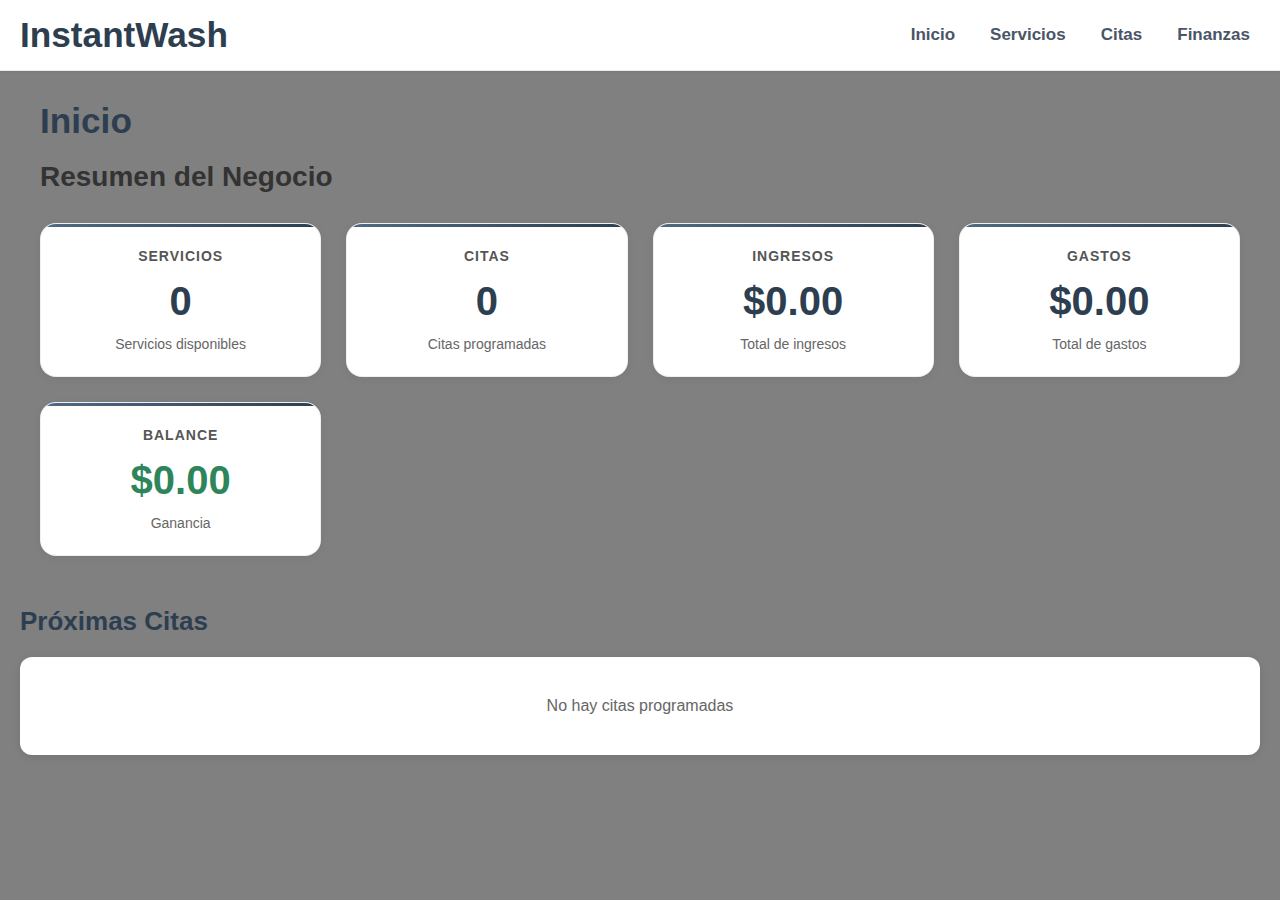
<file: index.html>
<!DOCTYPE html>
<html lang="es">
  <head>
    <meta charset="UTF-8" />
    <meta name="viewport" content="width=device-width, initial-scale=1.0" />
    <title>Negocio</title>
    <link rel="stylesheet" href="styles.css" />
    <script src="dahsboard.js" defer></script>
  </head>
  <body>
    <div class="topbar">
      <h1 id="titulo">InstantWash</h1>
      <a href="index.html">Inicio</a>
      <a href="services.html">Servicios</a>
      <a href="citas.html">Citas</a>
      <a href="finanzas.html">Finanzas</a>
    </div>
    <div class="container">
      <header class="pageHeader">
        <h1>Inicio</h1>
      </header>
      <main>
        <section id="resumen"></section>
        <section id="citasProximas"></section>
      </main>
    </div>
  </body>
</html>
</file>
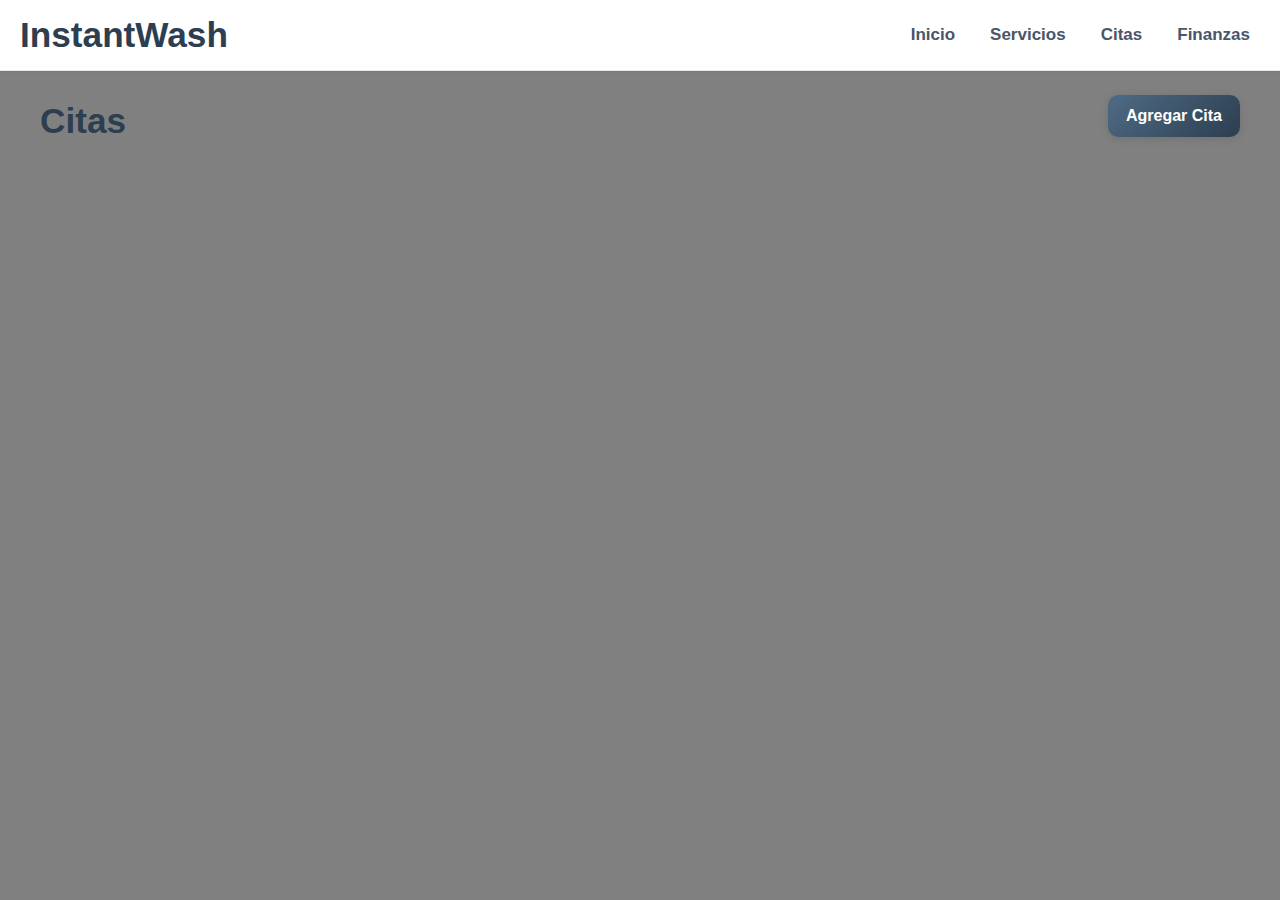
<file: citas.html>
<!DOCTYPE html>
<html lang="es">
  <head>
    <meta charset="UTF-8" />
    <meta name="viewport" content="width=device-width, initial-scale=1.0" />
    <title>Mi Página Web</title>
    <link rel="stylesheet" href="styles.css" />
    <script src="citas.js" defer></script>
  </head>
  <body>
    <div class="topbar">
      <h1 id="titulo">InstantWash</h1>
      <a href="index.html">Inicio</a>
      <a href="services.html">Servicios</a>
      <a href="citas.html">Citas</a>
      <a href="finanzas.html">Finanzas</a>
    </div>
    <div class="container">
      <header class="pageHeader">
        <h1>Citas</h1>
        <button id="nuevaCita" class="btn">Agregar Cita</button>
      </header>

      <div id="formularioCita" class="formulario-container">
        <div class="formulario">
          <h3>Nueva Cita</h3>
          <form id="formCita">
            <div class="campo">
              <label for="nombreCliente">Nombre del cliente:</label>
              <input type="text" id="nombreCliente" required />
            </div>
            <div class="campo">
              <label for="fechaCita">Fecha:</label>
              <input type="date" id="fechaCita" required />
            </div>
            <div class="campo">
              <label for="horaCita">Hora:</label>
              <input type="time" id="horaCita" required />
            </div>
            <div class="campo">
              <label for="servicioCita">Servicio:</label>
              <select id="servicioCita" required>
                <option value="">Seleccione un servicio</option>
              </select>
            </div>
            <div class="botones-formulario">
              <button type="submit" class="btn btn-guardar">Guardar</button>
              <button type="button" id="cancelarCita" class="btn btn-cancelar">
                Cancelar
              </button>
            </div>
          </form>
        </div>
      </div>

      <main>
        <section id="listaCitas"></section>
      </main>
    </div>
  </body>
</html>
</file>
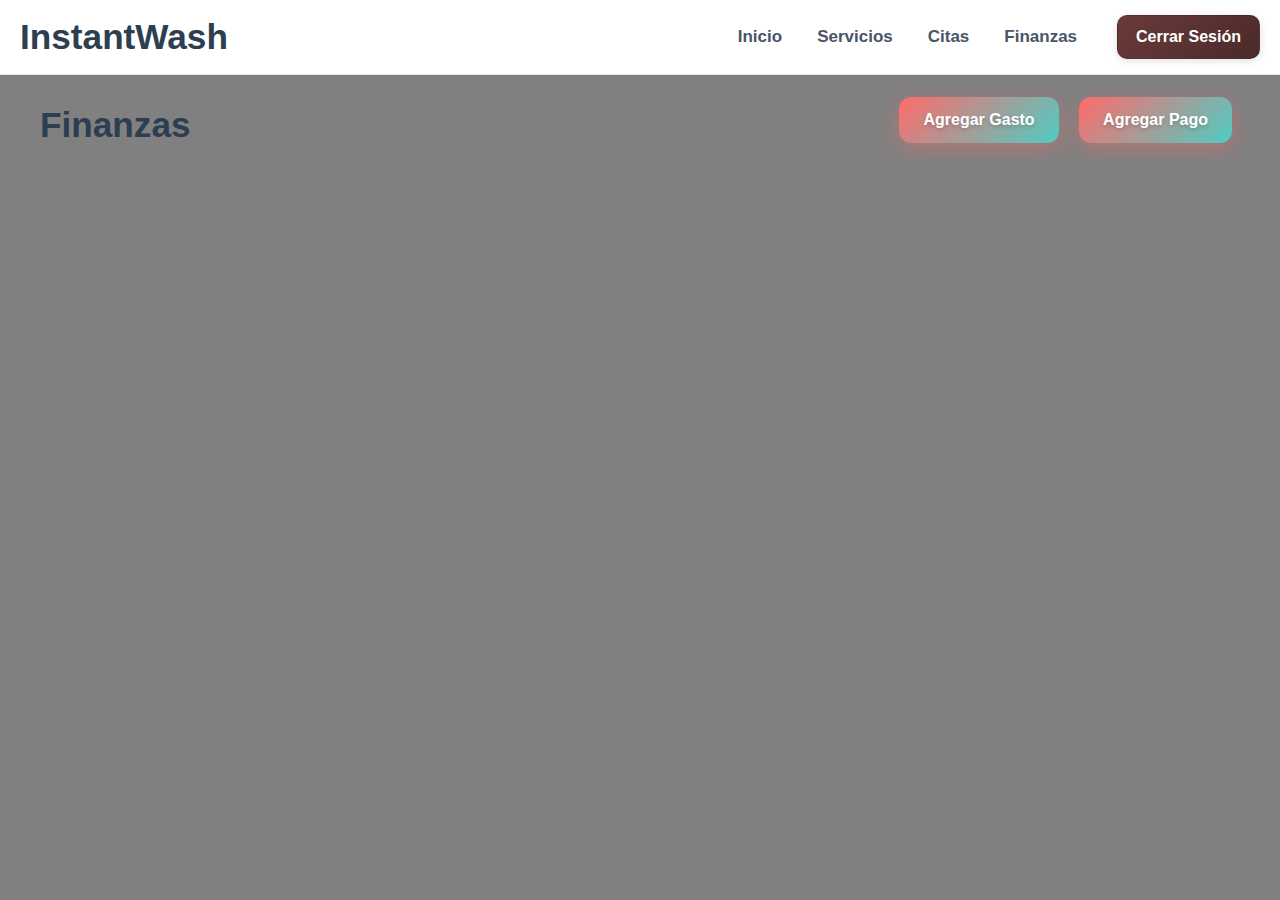
<file: finanzas.html>
<!DOCTYPE html>
<html lang="es">
  <head>
    <meta charset="UTF-8" />
    <meta name="viewport" content="width=device-width, initial-scale=1.0" />
    <title>Mi Página Web</title>
    <link rel="stylesheet" href="styles.css" />
    <script src="finanzas.js" defer></script>
  </head>
  <body>
    <div class="topbar">
      <h1 id="titulo">InstantWash</h1>
      <a href="index.html">Inicio</a>
      <a href="services.html">Servicios</a>
      <a href="citas.html">Citas</a>
      <a href="finanzas.html">Finanzas</a>
      <button onclick="cerrarSesion()" class="btn btn-logout">
        Cerrar Sesión
      </button>
    </div>
    <div class="container">
      <header class="pageHeader">
        <h1>Finanzas</h1>
        <div class="botoneraFinanzas">
          <button id="agregarGasto">Agregar Gasto</button>
          <button id="agregarPago">Agregar Pago</button>
        </div>
      </header>
      <main>
        <section id="listaMovimientos"></section>
      </main>
    </div>
    <div id="formularioMovimiento" class="formulario-container">
      <div class="formulario">
        <h3 id="tituloFormulario">Nuevo Movimiento</h3>
        <form id="formMovimiento">
          <div class="campo">
            <label for="tipoMovimiento">Tipo:</label>
            <select id="tipoMovimiento" disabled>
              <option value="pago">Pago</option>
              <option value="gasto">Gasto</option>
            </select>
          </div>
          <div class="campo">
            <label for="descripcionMovimiento">Descripción:</label>
            <input type="text" id="descripcionMovimiento" required />
          </div>
          <div class="campo">
            <label for="montoMovimiento">Monto:</label>
            <input
              type="number"
              id="montoMovimiento"
              required
              min="0"
              step="0.01"
            />
          </div>
          <div class="botones-formulario">
            <button type="submit" class="btn btn-guardar">Guardar</button>
            <button
              type="button"
              id="cancelarMovimiento"
              class="btn btn-cancelar"
            >
              Cancelar
            </button>
          </div>
        </form>
      </div>
    </div>
  </body>
</html>
</file>
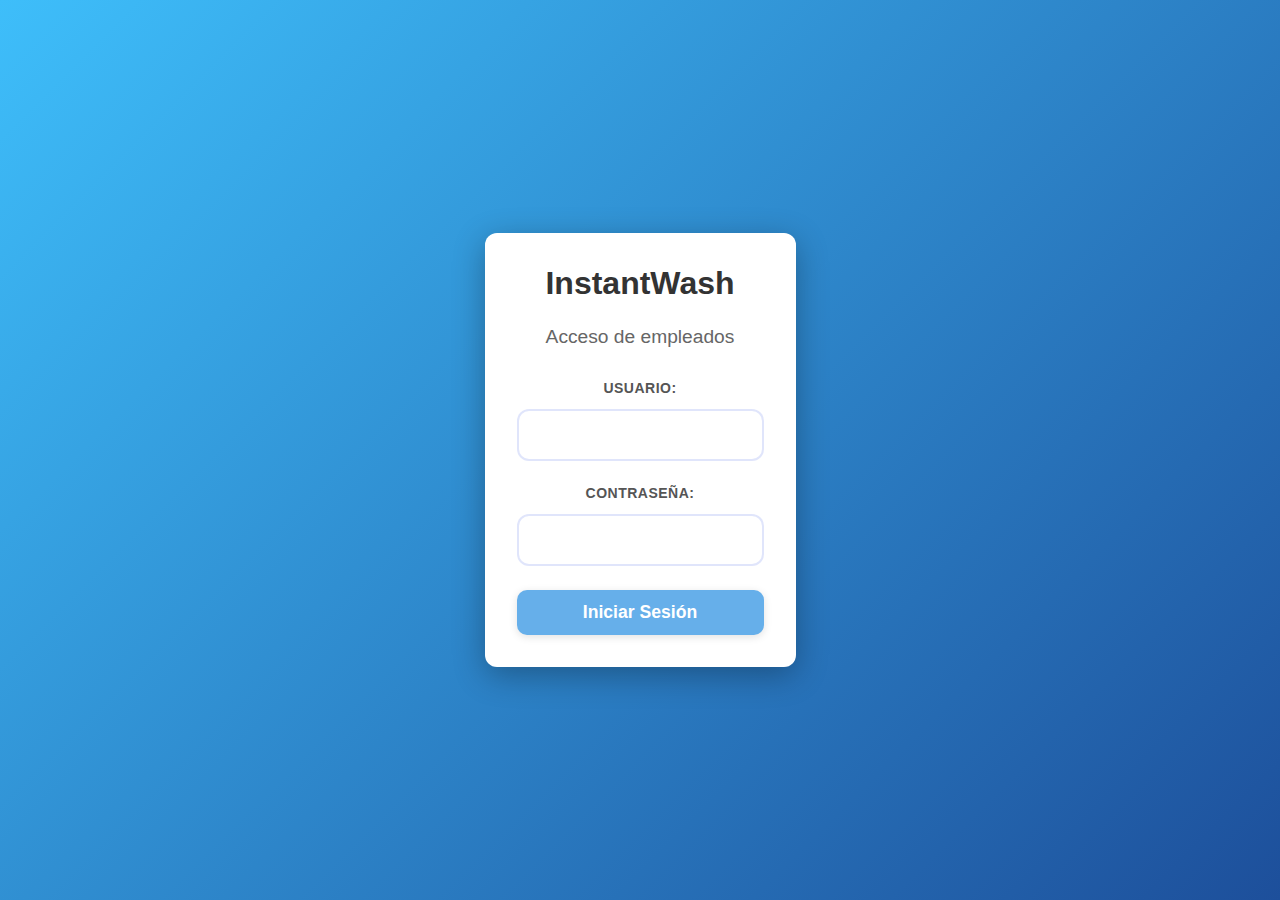
<file: login.html>
<!DOCTYPE html>
<html lang="es">
  <head>
    <meta charset="UTF-8" />
    <meta name="viewport" content="width=device-width, initial-scale=1" />
    <link rel="stylesheet" href="styles.css" />
    <title>Iniciar Sesión - InstantWash</title>
  </head>
  <body class="login-body">
    <div class="login-container">
      <div class="login-card">
        <h1>InstantWash</h1>
        <h2>Acceso de empleados</h2>
        <form id="loginForm">
          <div class="campo">
            <label for="usuario">Usuario:</label>
            <input type="text" id="usuario" name="usuario" required />
          </div>
          <div class="campo">
            <label for="password">Contraseña:</label>
            <input type="password" id="password" name="password" required />
          </div>
          <button type="submit" class="btn btn-login">Iniciar Sesión</button>
        </form>
        <div id="errorMensaje" class="error-hidden"></div>
      </div>
    </div>
    <script src="auth.js"></script>
  </body>
</html>
</file>
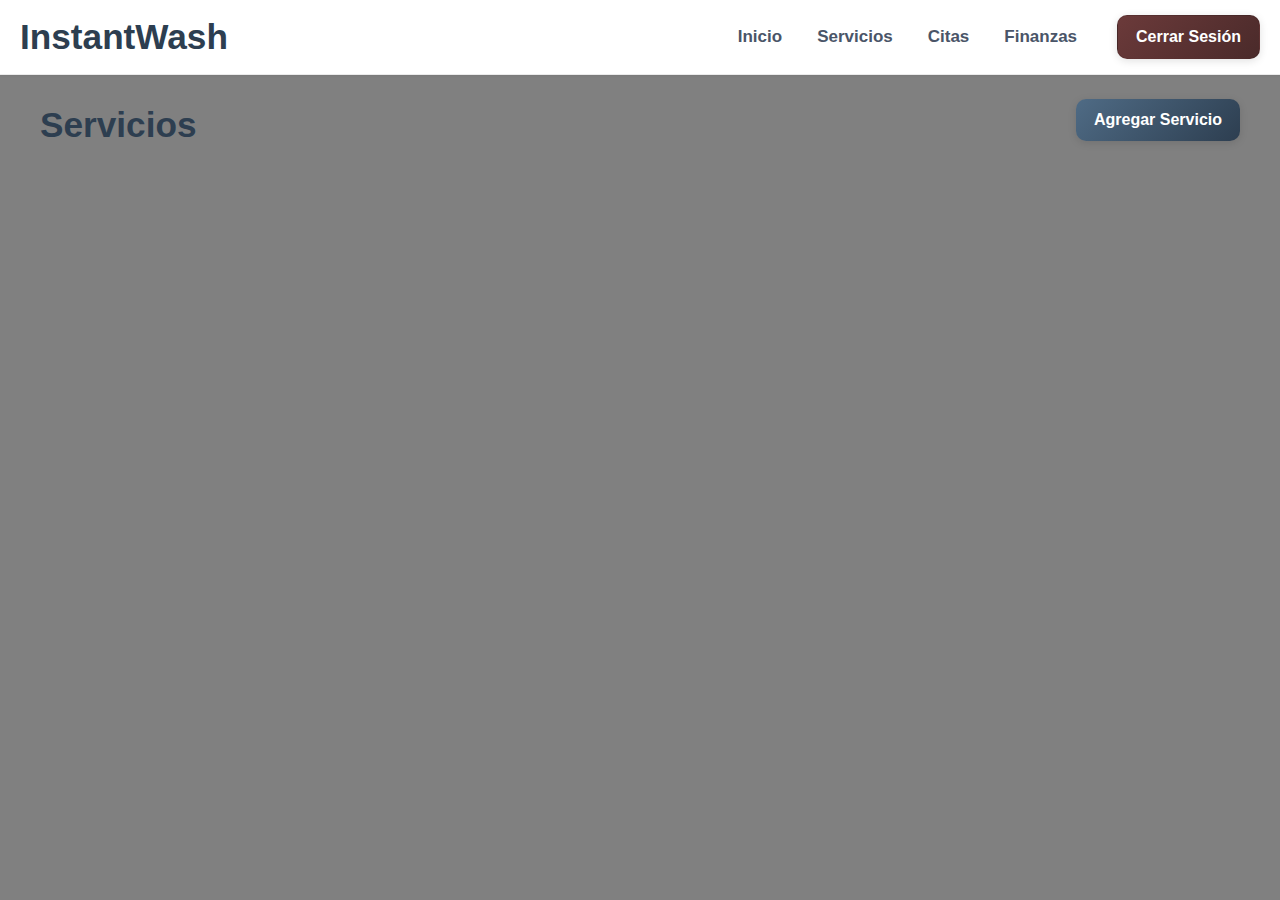
<file: services.html>
<!DOCTYPE html>
<html lang="es">
  <head>
    <meta charset="UTF-8" />
    <meta name="viewport" content="width=device-width, initial-scale=1.0" />
    <title>Servicios</title>
    <link rel="stylesheet" href="styles.css" />
    <script src="auth.js" defer></script>
    <script src="servicios.js" defer></script>
  </head>
  <body>
    <div class="sidebar-overlay"></div>
    <div class="sidebar">
      <div class="nav-links">
        <a href="index.html">Inicio</a>
        <a href="services.html">Servicios</a>
        <a href="citas.html">Citas</a>
        <a href="finanzas.html">Finanzas</a>
        <button onclick="cerrarSesion()" class="btn btn-logout">
          Cerrar Sesión
        </button>
      </div>
    </div>

    <div class="topbar">
      <div class="hamburger-menu">
        <span></span>
        <span></span>
        <span></span>
      </div>
      <h1 id="titulo">InstantWash</h1>
      <div class="nav-links">
        <a href="index.html">Inicio</a>
        <a href="services.html">Servicios</a>
        <a href="citas.html">Citas</a>
        <a href="finanzas.html">Finanzas</a>
        <button onclick="cerrarSesion()" class="btn btn-logout">
          Cerrar Sesión
        </button>
      </div>
    </div>
    <div class="container">
      <header class="pageHeader">
        <h1>Servicios</h1>
        <button id="agregarServicio" class="btn">Agregar Servicio</button>
      </header>
      <main>
        <section id="listaServicios"></section>
      </main>
    </div>
    <div id="formularioServicio" class="formulario-container">
      <div class="formulario">
        <h3>Nuevo Servicio</h3>
        <form id="formServicio">
          <div class="campo">
            <label for="nombreServicio">Nombre del servicio:</label>
            <input type="text" id="nombreServicio" required />
          </div>
          <div class="campo">
            <label for="precioServicio">Precio:</label>
            <input
              type="number"
              id="precioServicio"
              required
              min="0"
              step="0.01"
            />
          </div>
          <div class="campo">
            <label for="descripcionServicio">Descripción:</label>
            <input type="text" id="descripcionServicio" required />
          </div>
          <div class="botones-formulario">
            <button type="submit" class="btn btn-guardar">Guardar</button>
            <button
              type="button"
              id="cancelarServicio"
              class="btn btn-cancelar"
            >
              Cancelar
            </button>
          </div>
        </form>
      </div>
    </div>
  </body>
</html>
</file>
<file: styles.css>
* {
  margin: 0;
  padding: 0;
  box-sizing: border-box;
  font-family: "Inter", -apple-system, BlinkMacSystemFont, "Segoe UI", Roboto,
    Oxygen, Ubuntu, Cantarell, sans-serif;
}

body {
  background: gray;
  min-height: 100vh;
  color: #333;
}

.topbar {
  width: 100%;
  min-height: 70px;
  background: #ffffff;
  box-shadow: 0 1px 2px rgba(0, 0, 0, 0.06);
  border-bottom: 1px solid rgba(0, 0, 0, 0.08);
  margin-bottom: 20px;
  text-align: center;
  display: flex;
  justify-content: center;
  align-items: center;
  padding: 15px 20px;
  flex-wrap: wrap;
  gap: 15px;
  position: relative;
  z-index: 100;
}

.hamburger-menu {
  display: none;
  flex-direction: column;
  cursor: pointer;
  padding: 10px;
  position: absolute;
  left: 15px;
  top: 50%;
  transform: translateY(-50%);
  z-index: 1001;
}

.hamburger-menu span {
  width: 25px;
  height: 3px;
  background-color: #333;
  margin: 3px 0;
  transition: 0.3s;
  border-radius: 2px;
}

.hamburger-menu.active span:nth-child(1) {
  transform: rotate(-45deg) translate(-5px, 6px);
}

.hamburger-menu.active span:nth-child(2) {
  opacity: 0;
}

.hamburger-menu.active span:nth-child(3) {
  transform: rotate(45deg) translate(-5px, -6px);
}

.sidebar {
  position: fixed;
  top: 0;
  left: -300px;
  width: 280px;
  height: 100vh;
  background: #ffffff;
  box-shadow: 0 10px 30px rgba(0, 0, 0, 0.08);
  border-right: 1px solid rgba(0, 0, 0, 0.08);
  transition: left 0.4s cubic-bezier(0.25, 0.46, 0.45, 0.94);
  z-index: 1000;
  padding: 80px 0 20px 0;
  display: flex;
  flex-direction: column;
}

.sidebar.active {
  left: 0;
}

.sidebar-overlay {
  position: fixed;
  top: 0;
  left: 0;
  width: 100%;
  height: 100%;
  background: rgba(0, 0, 0, 0.6);
  -webkit-backdrop-filter: blur(4px);
  backdrop-filter: blur(4px);
  z-index: 999;
  opacity: 0;
  visibility: hidden;
  transition: all 0.4s cubic-bezier(0.25, 0.46, 0.45, 0.94);
}

.sidebar-overlay.active {
  opacity: 1;
  visibility: visible;
}

.nav-links {
  display: flex;
  align-items: center;
  gap: 15px;
}

.btn {
  color: #ffffff;
  font-size: 16px;
  font-weight: 600;
  padding: 12px 18px;
  border: none;
  background: linear-gradient(135deg, #4f6b85 0%, #2d3e50 100%);
  border-radius: 10px;
  cursor: pointer;
  transition: all 0.2s ease;
  box-shadow: 0 2px 8px rgba(0, 0, 0, 0.12);
  position: relative;
  overflow: hidden;
}

.btn::before {
  content: "";
  position: absolute;
  top: 0;
  left: -100%;
  width: 100%;
  height: 100%;
  background: linear-gradient(
    90deg,
    transparent,
    rgba(255, 255, 255, 0.2),
    transparent
  );
  transition: left 0.5s;
}

.btn:hover::before {
  left: 100%;
}

.btn:hover {
  transform: translateY(-1px);
  box-shadow: 0 4px 14px rgba(0, 0, 0, 0.15);
  filter: brightness(1.05);
}

.btn:active {
  transform: translateY(0);
}

.btn-logout {
  background: linear-gradient(135deg, #6b3a3a 0%, #4a2a2a 100%);
  border: 1px solid rgba(0, 0, 0, 0.08);
  box-shadow: 0 2px 8px rgba(0, 0, 0, 0.12);
  margin-left: 15px;
}

.btn-logout:hover {
  box-shadow: 0 4px 14px rgba(0, 0, 0, 0.15);
  filter: brightness(1.05);
}

.topbar h1 {
  margin-right: auto;
  font-size: clamp(1.6rem, 4vw, 2.2rem);
  font-weight: 700;
  color: #2d3e50;
}

.topbar a {
  text-decoration: none;
  color: #4a5568;
  font-size: clamp(15px, 3vw, 17px);
  margin: 0 10px;
  font-weight: 600;
  position: relative;
  transition: color 0.2s ease;
  white-space: nowrap;
}

.topbar a::after {
  content: "";
  position: absolute;
  bottom: -2px;
  left: 50%;
  width: 0;
  height: 2px;
  background: #2d3e50;
  border-radius: 2px;
  transition: width 0.2s ease, left 0.2s ease;
  transform: translateX(-50%);
}

.topbar a:hover {
  color: #2d3e50;
}

.topbar a:hover::after {
  width: 80%;
}

.pageHeader {
  display: flex;
  justify-content: space-between;
  align-items: center;
  margin: 0 20px;
  flex-wrap: wrap;
  gap: 15px;
}

.pageHeader h1 {
  font-size: clamp(1.8rem, 5vw, 2.2rem);
  font-weight: 700;
  color: #2d3e50;
  margin-top: 10px;
}

.botoneraFinanzas button {
  color: white;
  font-size: 16px;
  font-weight: 600;
  padding: 14px 24px;
  border: none;
  background: linear-gradient(135deg, #ff6b6b 0%, #4ecdc4 100%);
  border-radius: 12px;
  cursor: pointer;
  transition: all 0.3s cubic-bezier(0.25, 0.46, 0.45, 0.94);
  box-shadow: 0 6px 20px rgba(255, 107, 107, 0.4);
  margin: 0 8px;
  text-shadow: 0 2px 4px rgba(0, 0, 0, 0.2);
}

.botoneraFinanzas button:hover {
  transform: translateY(-3px);
  box-shadow: 0 10px 30px rgba(255, 107, 107, 0.6);
  background: linear-gradient(135deg, #ff8e8e 0%, #6eddd6 100%);
}

.item {
  display: block;
  padding: 18px;
  background: #ffffff;
  border: 1px solid rgba(0, 0, 0, 0.06);
  border-radius: 12px;
  margin: 15px 0;
  position: relative;
  transition: box-shadow 0.2s ease, transform 0.2s ease;
  box-shadow: 0 2px 8px rgba(0, 0, 0, 0.06);
}

.item:hover {
  transform: translateY(-2px);
  box-shadow: 0 6px 16px rgba(0, 0, 0, 0.12);
}

.itemInfo {
  margin-bottom: 15px;
  font-size: 18px;
  font-weight: 500;
  line-height: 1.5;
}

.itemInfo strong {
  color: #2d3e50;
  font-weight: 600;
}

.itemActions {
  text-align: right;
}

.deleteButton {
  background: linear-gradient(135deg, #ff6b6b 0%, #ee5a52 100%);
  color: white;
  border: none;
  padding: 8px 16px;
  border-radius: 8px;
  cursor: pointer;
  font-size: 14px;
  margin-right: 8px;
  transition: background-color 0.2s ease;
}

.completeButton {
  background: #28a745;
  color: white;
  border: none;
  padding: 8px 16px;
  border-radius: 8px;
  cursor: pointer;
  font-size: 14px;
  margin-right: 8px;
  transition: background-color 0.2s ease;
}

.completeButton:hover {
  background: #218838;
}

.cancelButton {
  background: #dc3545;
  color: white;
  border: none;
  padding: 8px 16px;
  border-radius: 8px;
  cursor: pointer;
  font-size: 14px;
  margin-right: 8px;
  transition: background-color 0.2s ease;
}

.cancelButton:hover {
  background: #c82333;
}

.reactivateButton {
  background: #17a2b8;
  color: white;
  border: none;
  padding: 8px 16px;
  border-radius: 8px;
  cursor: pointer;
  font-size: 14px;
  margin-right: 8px;
  transition: background-color 0.2s ease;
}

.reactivateButton:hover {
  background: #138496;
}

.estado-cita {
  margin-top: 10px;
}

.estado {
  padding: 4px 12px;
  border-radius: 12px;
  font-size: 12px;
  font-weight: bold;
  text-transform: uppercase;
  letter-spacing: 0.5px;
}

.estado.programada {
  background: #edf2f7;
  color: #2d3e50;
  border: 1px solid #e2e8f0;
}

.estado.completada {
  background: #e6fffa;
  color: #2c7a7b;
  border: 1px solid #b2f5ea;
}

.estado.cancelada {
  background: #fff5f5;
  color: #c53030;
  border: 1px solid #fed7d7;
}

@media (max-width: 768px) {
  .itemActions {
    display: flex;
    flex-wrap: wrap;
    gap: 5px;
    justify-content: flex-end;
  }

  .completeButton,
  .cancelButton,
  .reactivateButton,
  .deleteButton {
    font-size: 12px;
    padding: 6px 12px;
  }
}

.summary-cards {
  display: grid;
  grid-template-columns: repeat(auto-fit, minmax(250px, 1fr));
  gap: 25px;
  margin: 30px 20px;
  margin-bottom: 50px;
}

.summary-card {
  background: #ffffff;
  padding: 24px 20px;
  border-radius: 16px;
  border: 1px solid rgba(0, 0, 0, 0.06);
  box-shadow: 0 2px 10px rgba(0, 0, 0, 0.06);
  text-align: center;
  transition: transform 0.2s ease, box-shadow 0.2s ease;
  position: relative;
  overflow: hidden;
}

.summary-card::before {
  content: "";
  position: absolute;
  top: 0;
  left: 0;
  right: 0;
  height: 3px;
  background: linear-gradient(135deg, #4f6b85 0%, #2d3e50 100%);
}

.summary-card:hover {
  transform: translateY(-4px);
  box-shadow: 0 6px 16px rgba(0, 0, 0, 0.12);
}

.summary-card h3 {
  color: #555;
  font-size: 18px;
  margin-bottom: 15px;
  font-weight: 600;
  text-transform: uppercase;
  letter-spacing: 1px;
  font-size: 14px;
}

.summary-number {
  font-size: 40px;
  font-weight: 800;
  color: #2d3e50;
  margin: 12px 0;
}

.summary-card p {
  color: #666;
  font-size: 14px;
  font-weight: 500;
}

.summary-card.positive .summary-number {
  color: #2f855a;
}
.summary-card.negative .summary-number {
  color: #c53030;
}
#citasProximas h2 {
  color: #2d3e50;
  margin-bottom: 20px;
  font-size: 26px;
  font-weight: 700;
}

.upcoming-appointments {
  background: white;
  border-radius: 12px;
  box-shadow: 0 2px 8px rgba(0, 0, 0, 0.1);
  overflow: hidden;
}

.appointment-item {
  display: flex;
  align-items: center;
  padding: 16px 20px;
  border-bottom: 1px solid #eee;
  transition: background-color 0.2s ease;
}

.appointment-item:last-child {
  border-bottom: none;
}

.appointment-item:hover {
  background-color: #f8f9fa;
}

.appointment-time {
  min-width: 200px;
  margin-right: 20px;
}

.appointment-time .time {
  font-size: 20px;
  font-weight: bold;
  color: #333;
}

.appointment-time .date {
  font-size: 17px;
  color: #666;
  margin-top: 2px;
}

.appointment-client {
  flex: 1;
  font-size: 20px;
  text-align: right;
}

.today-label,
.tomorrow-label {
  display: inline-block;
  padding: 2px 8px;
  border-radius: 12px;
  font-size: 10px;
  font-weight: bold;
  text-transform: uppercase;
  margin-top: 4px;
}

.today-label {
  background: #ff6b6b;
  color: white;
}

.tomorrow-label {
  background: #4ecdc4;
  color: white;
}

.no-appointments {
  text-align: center;
  padding: 40px 20px;
  color: #666;
  background: white;
  border-radius: 12px;
  box-shadow: 0 2px 8px rgba(0, 0, 0, 0.1);
}

.more-appointments {
  text-align: center;
  padding: 16px;
  color: #666;
  font-style: italic;
  background: white;
  border-radius: 0 0 12px 12px;
  margin-top: -1px;
  box-shadow: 0 2px 8px rgba(0, 0, 0, 0.1);
}

#resumen h2 {
  color: #333;
  margin-left: 20px;
  margin-bottom: 10px;
  font-size: 28px;
  margin-top: 20px;
}

.formulario-container {
  position: fixed;
  top: 0;
  left: 0;
  width: 100%;
  height: 100%;
  background-color: rgba(0, 0, 0, 0.6);
  display: flex;
  justify-content: center;
  align-items: center;
  z-index: 1000;
  -webkit-backdrop-filter: blur(2px);
  backdrop-filter: blur(2px);
}

.formulario-container {
  display: none;
}

.formulario {
  background: rgba(255, 255, 255, 0.95);
  -webkit-backdrop-filter: blur(20px);
  backdrop-filter: blur(20px);
  padding: 2.5rem;
  border-radius: 20px;
  border: 1px solid rgba(255, 255, 255, 0.2);
  box-shadow: 0 20px 40px rgba(31, 38, 135, 0.37);
  width: 90%;
  max-width: 520px;
  max-height: 90vh;
  overflow-y: auto;
  position: relative;
  animation: aparecer 0.4s cubic-bezier(0.25, 0.46, 0.45, 0.94);
}

@keyframes aparecer {
  from {
    opacity: 0;
    transform: scale(0.9) translateY(-30px);
  }
  to {
    opacity: 1;
    transform: scale(1) translateY(0);
  }
}

.formulario h3 {
  margin-top: 0;
  margin-bottom: 2rem;
  color: #333;
  text-align: center;
  font-size: 1.8rem;
  font-weight: 700;
  background: linear-gradient(135deg, #667eea 0%, #764ba2 100%);
  -webkit-background-clip: text;
  -webkit-text-fill-color: transparent;
  background-clip: text;
}

.campo {
  margin-bottom: 1.5rem;
}

.campo label {
  display: block;
  margin-bottom: 0.8rem;
  font-weight: 600;
  color: #555;
  font-size: 14px;
  text-transform: uppercase;
  letter-spacing: 0.5px;
}

.campo input,
.campo select {
  width: 100%;
  padding: 15px 18px;
  border: 2px solid rgba(102, 126, 234, 0.2);
  border-radius: 12px;
  font-size: 16px;
  box-sizing: border-box;
  background: rgba(255, 255, 255, 0.8);
  transition: all 0.3s cubic-bezier(0.25, 0.46, 0.45, 0.94);
  font-family: inherit;
}

.campo input:focus,
.campo select:focus {
  outline: none;
  border-color: #667eea;
  box-shadow: 0 0 0 4px rgba(102, 126, 234, 0.15);
  background: rgba(255, 255, 255, 0.95);
  transform: translateY(-1px);
}

.botones-formulario {
  display: flex;
  gap: 1rem;
  justify-content: flex-end;
  margin-top: 1.5rem;
}

.btn-guardar {
  background-color: #28a745;
  color: white;
}

.btn-guardar:hover {
  background-color: #218838;
}

.btn-cancelar {
  background-color: #6c757d;
  color: white;
}

.btn-cancelar:hover {
  background-color: #5a6268;
}

@media (max-width: 768px) {
  .formulario {
    width: 95%;
    padding: 1rem;
  }

  .botones-formulario {
    flex-direction: column;
  }
}

.login-body {
  background: linear-gradient(135deg, #3ebefa 0%, #1d4f9b 100%);
  min-height: 100vh;
  display: flex;
  justify-content: center;
  align-items: center;
}

.login-container {
  background: white;
  padding: 2rem;
  border-radius: 12px;
  box-shadow: 0 8px 32px rgba(0, 0, 0, 0.3);
  text-align: center;
}

.login-card h1 {
  color: #333;
  margin-bottom: 1.5rem;
}

.login-card h2 {
  color: #666;
  margin-bottom: 2rem;
  font-weight: normal;
  font-size: 1.2rem;
}

.btn-login {
  width: 100%;
  background: #66afea;
  color: white;
  padding: 0.75rem;
  font-size: 1.1rem;
}

.error-hidden {
  display: none;
}

.error-visible {
  display: block;
  color: #dc3545;
  background: #f8d7da;
  padding: 0.75rem;
  border-radius: 4px;
  margin-top: 1rem;
  border: 1px solid #f5c6cb;
}

.container {
  padding: 0 20px;
  max-width: 1400px;
  margin: 0 auto;
  margin-top: 20px;
  min-height: calc(100vh - 120px);
}

img {
  max-width: 100%;
  height: auto;
}

.btn {
  min-height: 40px;
  touch-action: manipulation;
}

@media (max-width: 1024px) {
  .summary-cards {
    grid-template-columns: repeat(auto-fit, minmax(180px, 1fr));
    gap: 15px;
    margin: 15px;
  }

  .topbar a {
    margin: 0 8px;
    font-size: 18px;
  }
}

@media (min-width: 769px) {
  .sidebar {
    display: none !important;
  }

  .sidebar-overlay {
    display: none !important;
  }

  .hamburger-menu {
    display: none !important;
  }
}

@media (max-width: 768px) {
  .hamburger-menu {
    display: flex;
  }

  .nav-links {
    display: none;
  }

  .topbar {
    min-height: 50px;
    padding: 10px 50px 10px 10px;
    justify-content: center;
  }

  .topbar h1 {
    font-size: 1.4rem;
    margin: 0;
  }

  .sidebar .nav-links {
    display: flex;
    flex-direction: column;
    gap: 0;
    width: 100%;
  }

  .sidebar a {
    display: block;
    padding: 15px 25px;
    color: #333;
    text-decoration: none;
    font-size: 16px;
    font-weight: 500;
    border-bottom: 1px solid #eee;
    transition: background-color 0.2s ease;
  }

  .sidebar a:hover {
    background-color: #f5f5f5;
  }

  .sidebar .btn-logout {
    margin: 20px 25px 0 25px;
    padding: 12px;
    font-size: 14px;
    text-align: center;
    display: block;
    width: calc(100% - 50px);
  }

  .pageHeader {
    margin: 0 15px;
    flex-direction: column;
    align-items: flex-start;
    gap: 10px;
  }

  .pageHeader h1 {
    font-size: 1.6rem;
  }

  .btn {
    font-size: 14px;
    padding: 8px 12px;
    min-height: 36px;
  }

  .summary-cards {
    grid-template-columns: repeat(auto-fit, minmax(140px, 1fr));
    gap: 12px;
    margin: 15px 10px;
  }

  .summary-card {
    padding: 12px;
  }

  .summary-card h3 {
    font-size: 14px;
    margin-bottom: 8px;
  }

  .summary-number {
    font-size: 24px;
    margin: 8px 0;
  }

  .summary-card p {
    font-size: 12px;
  }

  .item {
    margin: 10px;
    padding: 12px;
  }

  .itemInfo {
    font-size: 14px;
    margin-bottom: 12px;
  }

  .itemActions {
    display: flex;
    flex-wrap: wrap;
    gap: 6px;
    justify-content: flex-start;
  }

  .itemActions button {
    font-size: 12px;
    padding: 6px 10px;
    min-height: 32px;
  }

  .appointment-item {
    flex-direction: column;
    align-items: flex-start;
    padding: 12px 15px;
  }

  .appointment-time {
    min-width: auto;
    margin-right: 0;
    margin-bottom: 8px;
    width: 100%;
  }

  .appointment-time .time {
    font-size: 16px;
  }

  .appointment-time .date {
    font-size: 12px;
  }

  .appointment-client {
    width: 100%;
    font-size: 14px;
  }

  .formulario {
    width: 90%;
    padding: 1.2rem;
    margin: 20px;
  }

  .formulario h3 {
    font-size: 1.3rem;
    margin-bottom: 1rem;
  }

  .campo {
    margin-bottom: 0.8rem;
  }

  .campo label {
    font-size: 14px;
    margin-bottom: 0.3rem;
  }

  .campo input,
  .campo select {
    padding: 10px;
    font-size: 14px;
  }

  .botones-formulario {
    margin-top: 1rem;
    gap: 8px;
  }

  .container {
    padding: 0 5px;
  }
}

@media (max-width: 480px) {
  .topbar h1 {
    font-size: 1.2rem;
  }

  .pageHeader h1 {
    font-size: 1.4rem;
  }

  .btn {
    font-size: 12px;
    padding: 6px 10px;
    min-height: 32px;
  }

  .summary-cards {
    grid-template-columns: 1fr 1fr;
    gap: 8px;
    margin: 10px 5px;
  }

  .summary-card {
    padding: 10px;
  }

  .summary-card h3 {
    font-size: 12px;
  }

  .summary-number {
    font-size: 20px;
  }

  .summary-card p {
    font-size: 10px;
  }

  .item {
    margin: 5px;
    padding: 10px;
  }

  .itemInfo {
    font-size: 13px;
  }

  .itemActions button {
    font-size: 11px;
    padding: 5px 8px;
    min-height: 28px;
  }

  .formulario {
    width: 95%;
    padding: 1rem;
    margin: 10px;
  }

  .formulario h3 {
    font-size: 1.1rem;
  }

  .campo input,
  .campo select {
    font-size: 14px;
    padding: 8px;
  }

  .botones-formulario {
    flex-direction: column;
    gap: 6px;
  }

  .sidebar {
    width: 250px;
    left: -250px;
  }

  .sidebar a {
    padding: 12px 20px;
    font-size: 14px;
  }

  .sidebar .btn-logout {
    margin: 15px 20px 0 20px;
    width: calc(100% - 40px);
    font-size: 12px;
    padding: 10px;
  }
}

@media (max-width: 320px) {
  .topbar {
    padding: 8px;
  }

  .topbar h1 {
    font-size: 1.2rem;
  }

  .summary-cards {
    grid-template-columns: 1fr;
    gap: 8px;
    margin: 5px;
  }

  .summary-card {
    padding: 12px;
  }

  .summary-number {
    font-size: 24px;
  }

  .item {
    margin: 5px;
    padding: 10px;
  }

  .itemInfo {
    font-size: 16px;
  }

  .itemActions button {
    font-size: 11px;
    padding: 6px 10px;
  }

  .formulario {
    width: 95%;
    padding: 1rem;
    margin: 10px;
  }

  .formulario h3 {
    font-size: 1.2rem;
  }

  .campo input,
  .campo select {
    font-size: 16px;
  }

  .botones-formulario {
    flex-direction: column;
    gap: 8px;
  }

  .upcoming-appointments {
    margin: 0 5px;
  }

  .appointment-item {
    padding: 10px;
  }

  .appointment-time .time {
    font-size: 16px;
  }

  .appointment-time .date {
    font-size: 12px;
  }

  .topbar a {
    font-size: 11px;
    padding: 4px 6px;
    margin: 0 2px;
  }

  .summary-cards {
    margin: 5px 2px;
  }

  .summary-card {
    padding: 8px;
  }

  .summary-number {
    font-size: 20px;
  }

  .item {
    margin: 5px 2px;
    padding: 8px;
  }

  .itemInfo {
    font-size: 14px;
  }

  .formulario {
    width: 98%;
    padding: 0.8rem;
  }
}

@media (max-width: 768px) and (orientation: landscape) {
  .topbar {
    min-height: 50px;
    padding: 8px 10px;
  }

  .topbar h1 {
    font-size: 1.3rem;
    margin-bottom: 0;
    margin-right: 20px;
  }

  .topbar a {
    font-size: 13px;
    margin: 0 5px;
  }

  .formulario {
    max-height: 85vh;
    overflow-y: auto;
  }
}

@media (hover: none) and (pointer: coarse) {
  .btn,
  .topbar a,
  .deleteButton,
  .completeButton,
  .cancelButton,
  .reactivateButton {
    min-height: 44px;
    min-width: 44px;
    display: inline-flex;
    align-items: center;
    justify-content: center;
  }

  .itemActions button {
    margin: 2px;
  }
}
</file>
